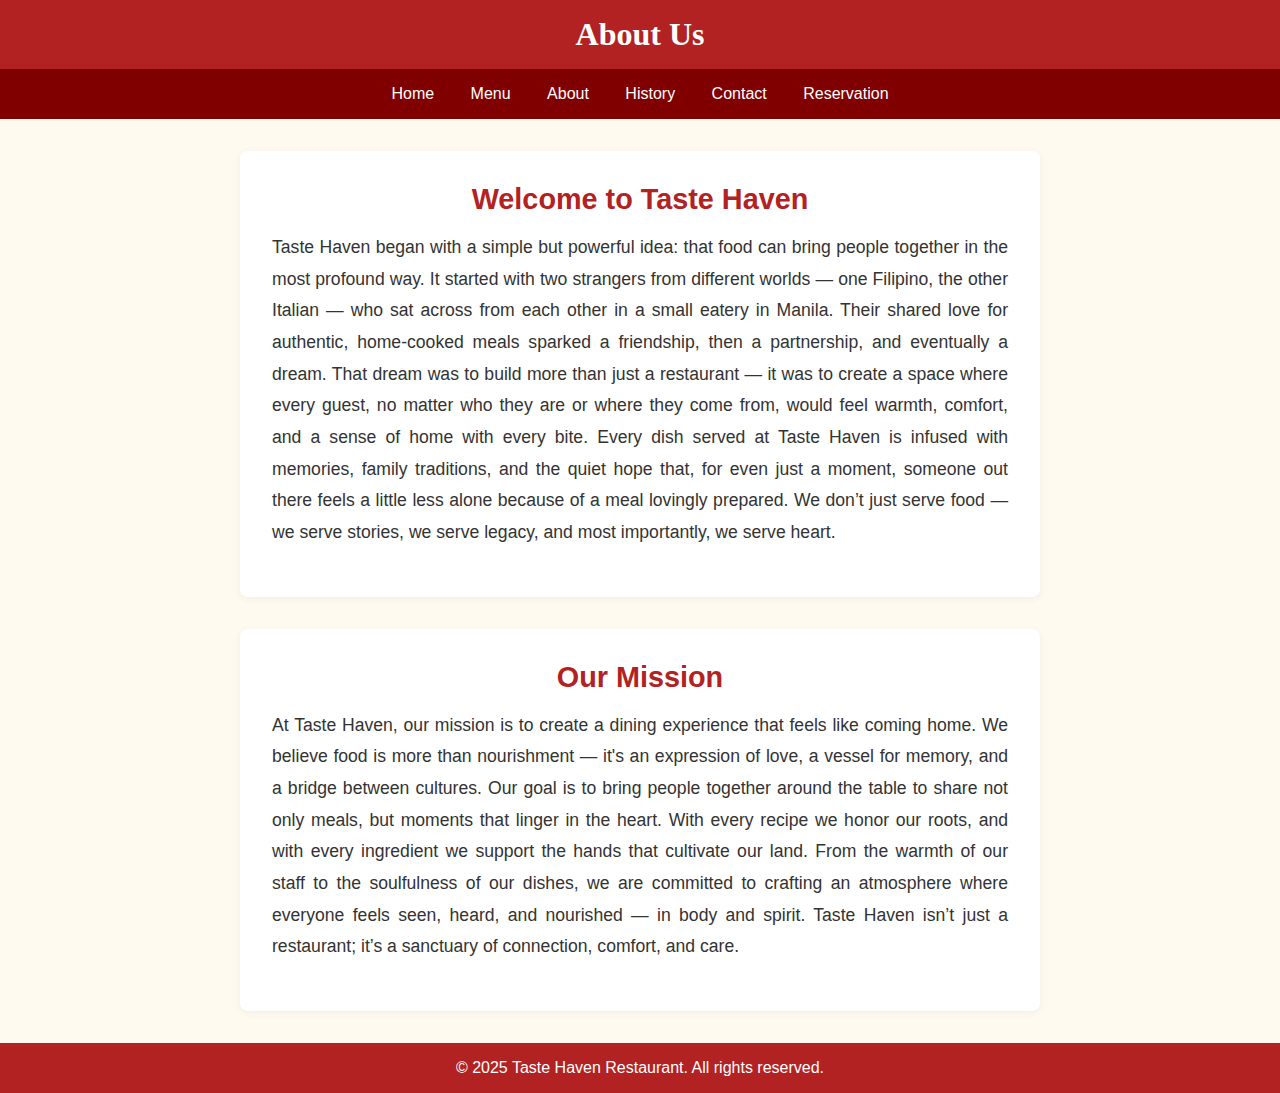
<file: about.html>
<!DOCTYPE html>
<html lang="en">

<head>
  <meta charset="UTF-8" />
  <meta name="viewport" content="width=device-width, initial-scale=1.0" />
  <title>Taste Haven | About</title>
  <link rel="stylesheet" href="style.css" />
</head>

<body>
  <header>
    <h1>About Us</h1>
  </header>

  <nav>
    <a href="index.html">Home</a>
    <a href="menu.html">Menu</a>
    <a href="about.html">About</a>
    <a href="history.html">History</a>
    <a href="contact.html">Contact</a>
    <a href="reservations.html">Reservation</a>
  </nav>

  <main class="about-page">
    <section id="about">
      <h2>Welcome to Taste Haven</h2>
      <p>
        Taste Haven began with a simple but powerful idea: that food can bring people together in the most profound way. It started with two strangers from different worlds — one Filipino, the other Italian — who sat across from each other in a small eatery in Manila. Their shared love for authentic, home-cooked meals sparked a friendship, then a partnership, and eventually a dream. That dream was to build more than just a restaurant — it was to create a space where every guest, no matter who they are or where they come from, would feel warmth, comfort, and a sense of home with every bite. Every dish served at Taste Haven is infused with memories, family traditions, and the quiet hope that, for even just a moment, someone out there feels a little less alone because of a meal lovingly prepared. We don’t just serve food — we serve stories, we serve legacy, and most importantly, we serve heart.
      </p>
    </section>

    <section id="mission">
      <h2>Our Mission</h2>
      <p>
        At Taste Haven, our mission is to create a dining experience that feels like coming home. We believe food is more than nourishment — it's an expression of love, a vessel for memory, and a bridge between cultures. Our goal is to bring people together around the table to share not only meals, but moments that linger in the heart. With every recipe we honor our roots, and with every ingredient we support the hands that cultivate our land. From the warmth of our staff to the soulfulness of our dishes, we are committed to crafting an atmosphere where everyone feels seen, heard, and nourished — in body and spirit. Taste Haven isn’t just a restaurant; it’s a sanctuary of connection, comfort, and care.
      </p>
    </section>
  </main>

  <footer>
    <p>&copy; 2025 Taste Haven Restaurant. All rights reserved.</p>
  </footer>
</body>

</html>
</file>
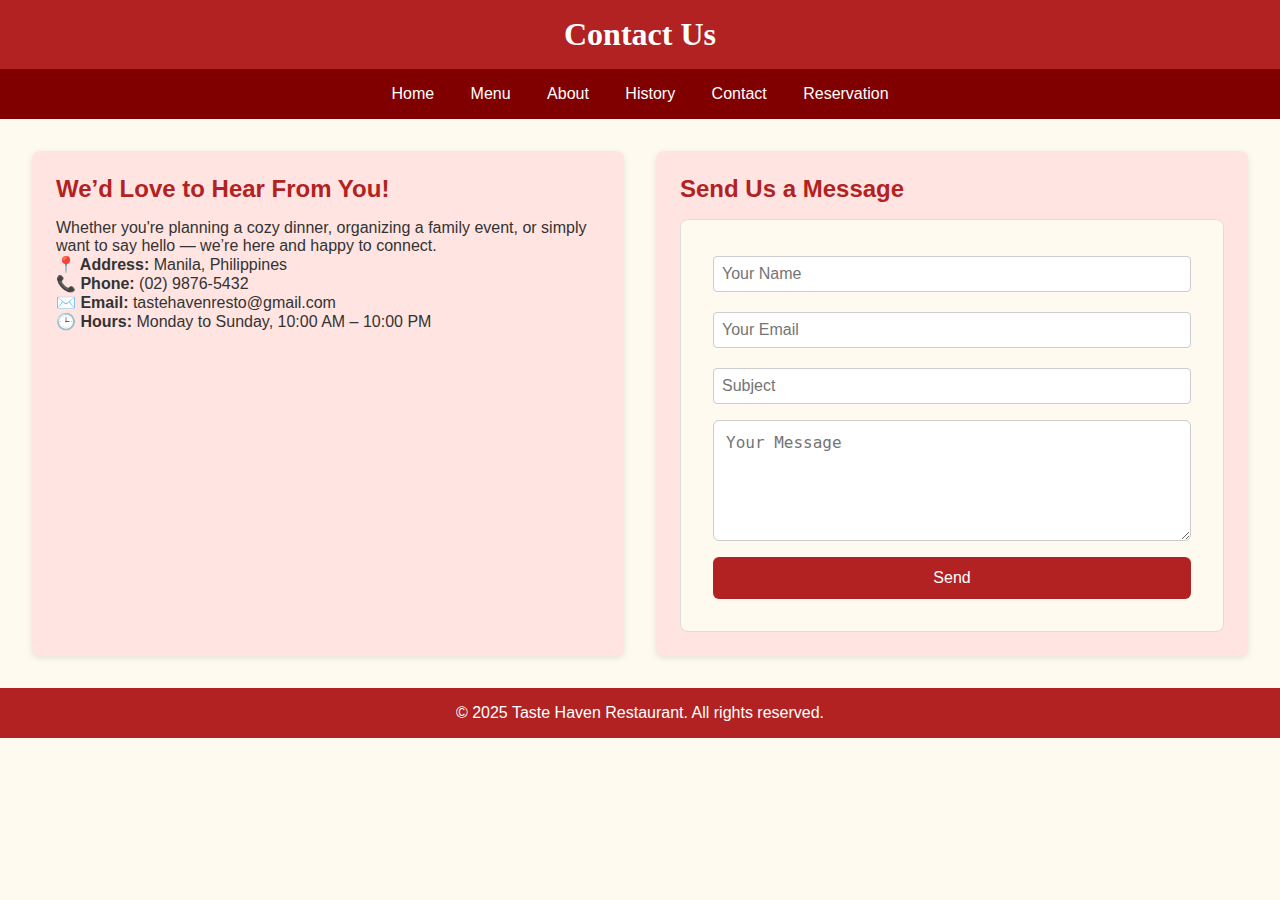
<file: contact.html>
<!DOCTYPE html>
<html lang="en">

<head>
  <meta charset="UTF-8" />
  <meta name="viewport" content="width=device-width, initial-scale=1.0" />
  <title>Taste Haven | Contact</title>
  <link rel="stylesheet" href="style.css" />
</head>

<body>
  <header>
    <h1>Contact Us</h1>
  </header>

  <nav>
    <a href="index.html">Home</a>
    <a href="menu.html">Menu</a>
    <a href="about.html">About</a>
    <a href="history.html">History</a>
    <a href="contact.html">Contact</a>
    <a href="reservations.html">Reservation</a>
  </nav>

  <main>
    <section class="contact-container">
      <div class="contact-details">
        <h2>We’d Love to Hear From You!</h2>
        <p>
          Whether you're planning a cozy dinner, organizing a family event, or simply want to say hello — we’re here and happy to connect.
        </p>
        <p><strong>📍 Address:</strong> Manila, Philippines</p>
        <p><strong>📞 Phone:</strong> (02) 9876-5432</p>
        <p><strong>✉️ Email:</strong> tastehavenresto@gmail.com</p>
        <p><strong>🕒 Hours:</strong> Monday to Sunday, 10:00 AM – 10:00 PM</p>
      </div>

      <div class="contact-form">
        <h2>Send Us a Message</h2>
        <form action="https://formsubmit.co/tastehavenresto@gmail.com" method="POST">
          <input type="hidden" name="_next" value="thankyou.html">
          <input type="hidden" name="_captcha" value="false">
          <input type="text" name="name" placeholder="Your Name" required />
          <input type="email" name="email" placeholder="Your Email" required />
          <input type="text" name="subject" placeholder="Subject" />
          <textarea name="message" rows="5" placeholder="Your Message" required></textarea>
          <button type="submit">Send</button>
        </form>
      </div>
    </section>
  </main>

  <footer>
    <p>&copy; 2025 Taste Haven Restaurant. All rights reserved.</p>
  </footer>
</body>

</html>
</file>
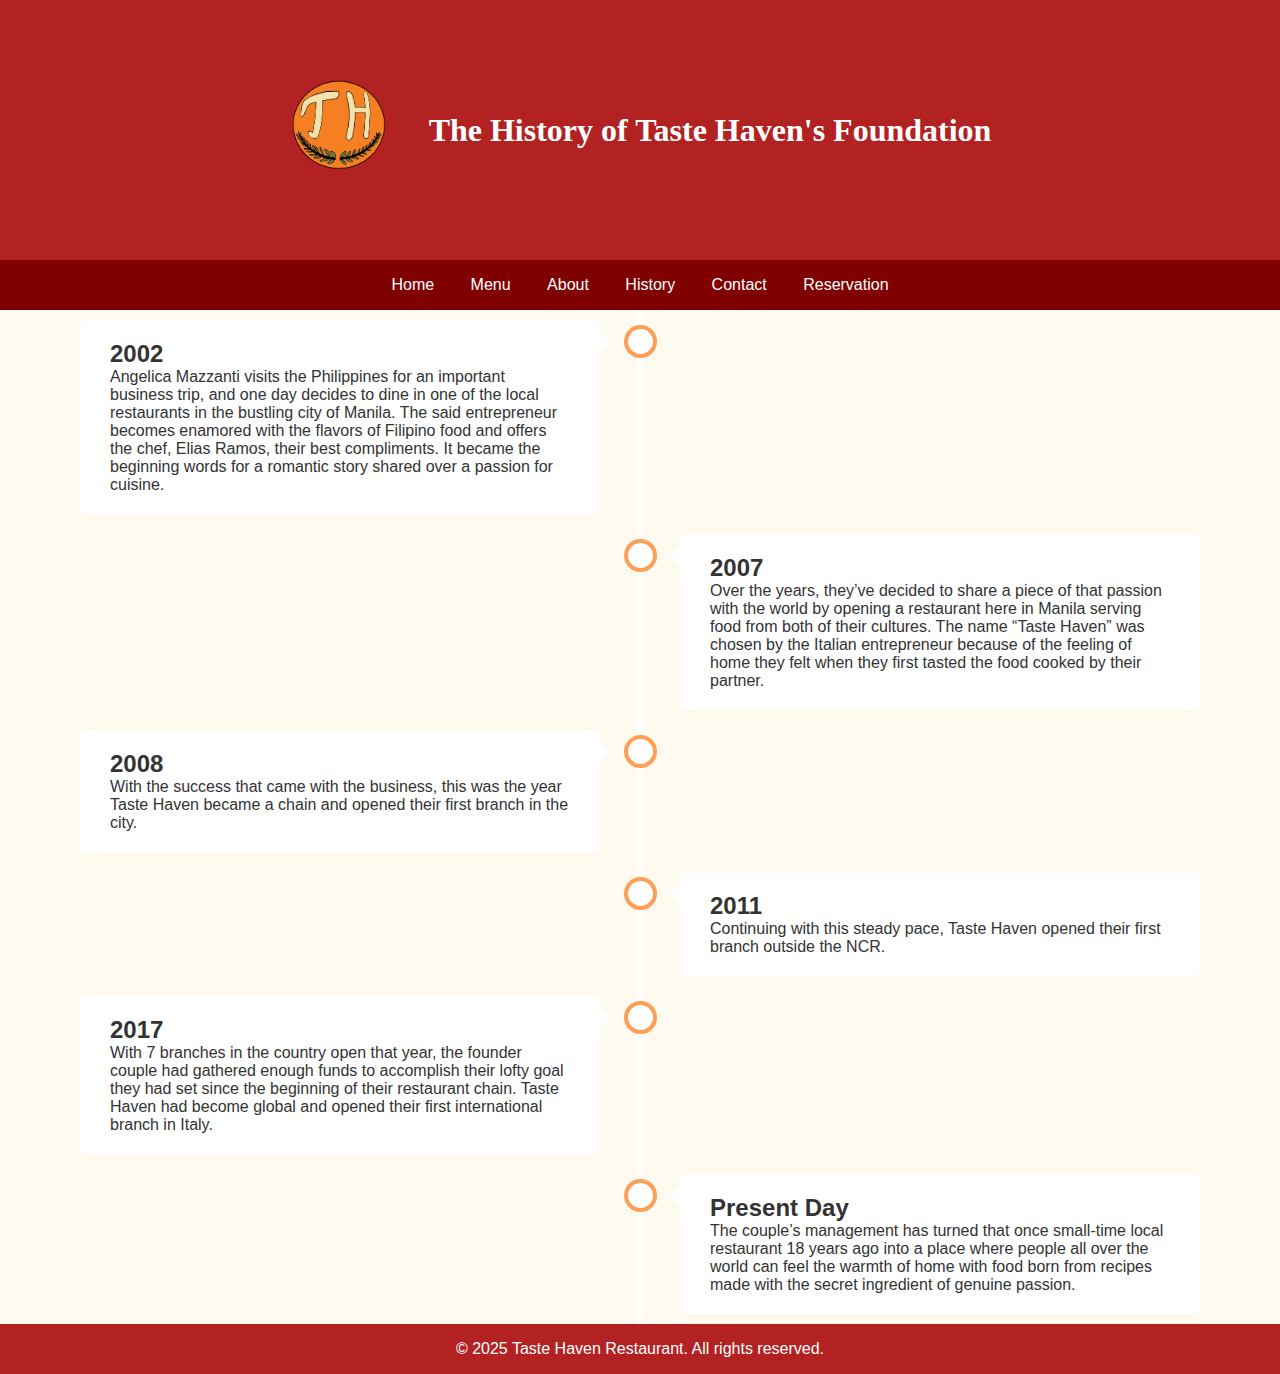
<file: history.html>
<!DOCTYPE html>
<html lang="en">
</html>

<head>
  <meta charset="UTF-8" />
  <meta name="viewport" content="width=device-width, initial-scale=1.0" />
  <title>Taste Haven | Menu</title>
  <link rel="stylesheet" href="style.css" />
</head>

<body>

  <header>
    <h1>
	<div class="navbar">
	<div class="logo"> 
	<img src="Logo.png" width="15%" height="15%">
	</div>
	<div> 
    The History of Taste Haven's Foundation
  </div>
	</div>
	</h1>
  </header>

  <nav>
    <a href="index.html">Home</a>
    <a href="menu.html">Menu</a>
    <a href="about.html">About</a>
    <a href="history.html">History</a>
    <a href="contact.html">Contact</a>
    <a href="reservations.html">Reservation</a>
  </nav>

  <div class="timeline">
    <div class="container left">
      <div class="content">
        <h2>2002</h2>
        <p>Angelica Mazzanti visits the Philippines for an important business trip, and one day decides to dine in one of the local restaurants in the bustling city of Manila. The said entrepreneur becomes enamored with the flavors of Filipino food and offers the chef, Elias Ramos, their best compliments. It became the beginning words for a romantic story shared over a passion for cuisine.</p>
      </div>
    </div>
    <div class="container right">
      <div class="content">
        <h2>2007</h2>
        <p>Over the years, they’ve decided to share a piece of that passion with the world by opening a restaurant here in Manila serving food from both of their cultures. The name “Taste Haven” was chosen by the Italian entrepreneur because of the feeling of home they felt when they first tasted the food cooked by their partner.
</p>
      </div>
    </div>
    <div class="container left">
      <div class="content">
        <h2>2008</h2>
        <p> With the success that came with the business, this was the year Taste Haven became a chain and opened their first branch in the city.</p>
      </div>
    </div>
    <div class="container right">
      <div class="content">
        <h2>2011</h2>
        <p>Continuing with this steady pace, Taste Haven opened their first branch outside the NCR. </p>
      </div>
    </div>
    <div class="container left">
      <div class="content">
        <h2>2017</h2>
        <p>With 7 branches in the country open that year, the founder couple had gathered enough funds to accomplish their lofty goal they had set since the beginning of their restaurant chain. Taste Haven had become global and opened their first international branch in Italy.</p>
      </div>
    </div>
    <div class="container right">
      <div class="content">
        <h2>Present Day</h2>
        <p>The couple’s management has turned that once small-time local restaurant 18 years ago into a place where people all over the world can feel the warmth of home with food born from recipes made with the secret ingredient of genuine passion.</p>
      </div>
    </div>
  </div>

  <footer>
    <p>&copy; 2025 Taste Haven Restaurant. All rights reserved.</p>
  </footer>
</body>
</file>
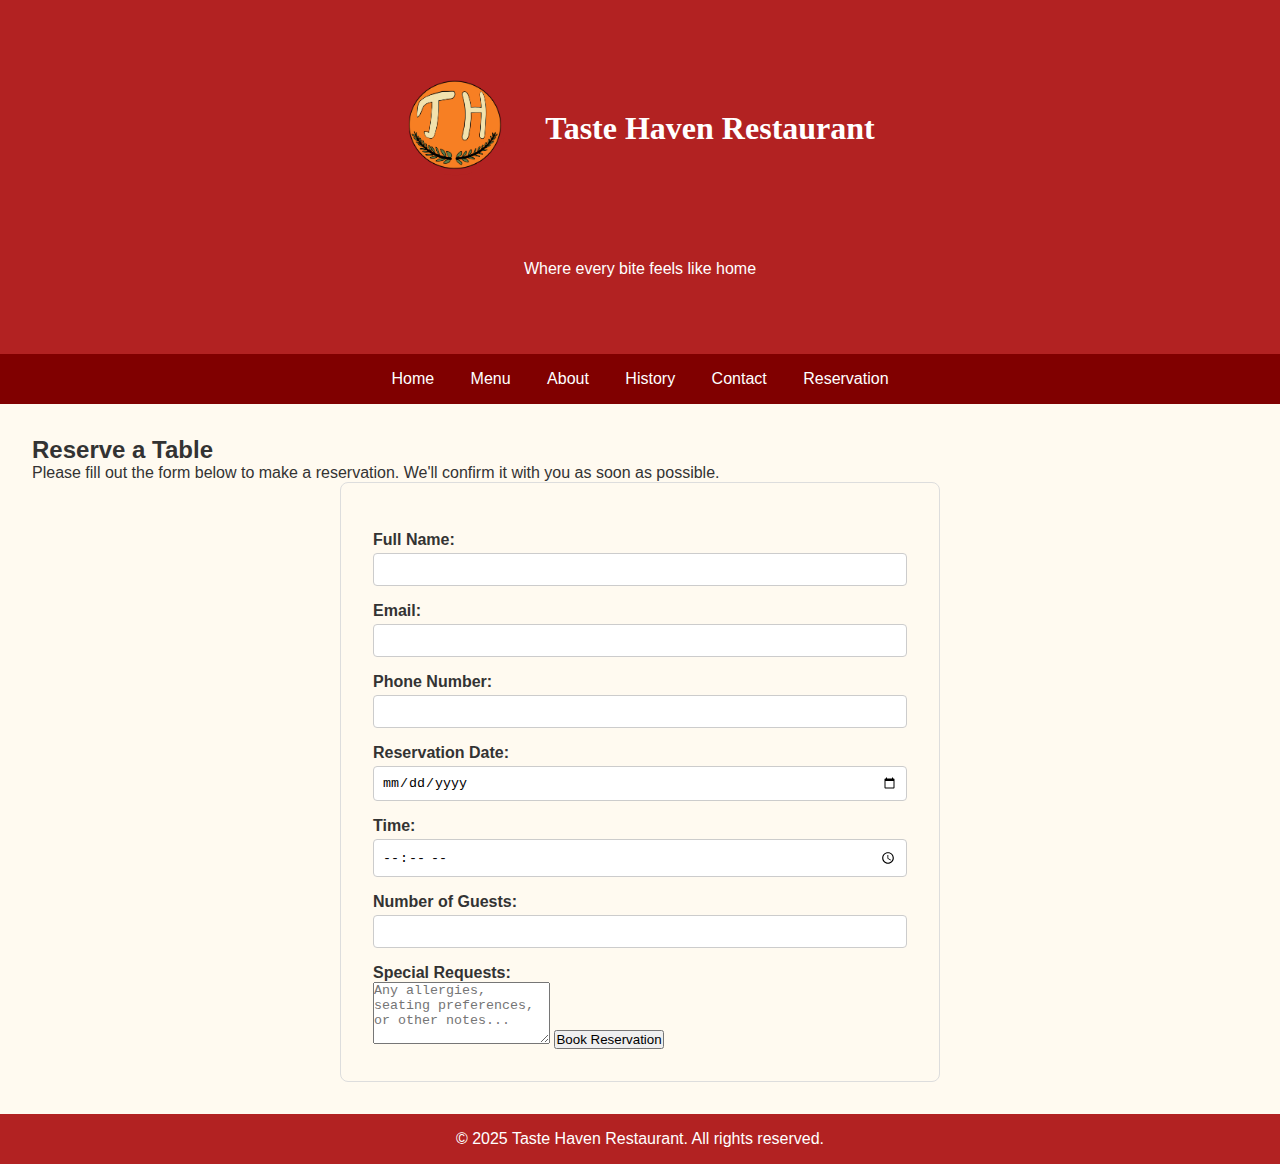
<file: reservations.html>
<!DOCTYPE html>
<html lang="en">
<head>
  <meta charset="UTF-8" />
  <meta name="viewport" content="width=device-width, initial-scale=1.0"/>
  <title>Reservations - Taste Haven</title>
  <link rel="stylesheet" href="style.css" />
</head>
<body>
  <header>
  <div class="navbar">
	<div class="logo"> 
	<img src="Logo.png" width="15%" height="15%">
	</div>
	<div> 
    <h1>Taste Haven Restaurant</h1>
	</div>
	</div>
	<div class="navbar">
    <p class="nav-titles"> Where every bite feels like home</p>
	</div>
  </header>

  <nav>
    <a href="index.html">Home</a>
    <a href="menu.html">Menu</a>
    <a href="about.html">About</a>
    <a href="history.html">History</a>
    <a href="contact.html">Contact</a>
    <a href="reservations.html">Reservation</a>
  </nav>

  <main class="form-section">
    <section class="reservation-container">
      <h2>Reserve a Table</h2>
      <p>Please fill out the form below to make a reservation. We'll confirm it with you as soon as possible.</p>

      <form action="https://formsubmit.co/tastehavenresto@gmail.com" method="POST">
        <input type="hidden" name="_next" value="https://wakimishca.github.io/taste-haven/thankyou.html">
        
        <input type="hidden" name="_captcha" value="false">

        <label for="name">Full Name:</label>
        <input type="text" id="name" name="name" required />

        <label for="email">Email:</label>
        <input type="email" id="email" name="email" required />

        <label for="phone">Phone Number:</label>
        <input type="tel" id="phone" name="phone" required />

        <label for="date">Reservation Date:</label>
        <input type="date" id="date" name="date" required />

        <label for="time">Time:</label>
        <input type="time" id="time" name="time" required />

        <label for="guests">Number of Guests:</label>
        <input type="number" id="guests" name="guests" min="1" required />

        <label for="notes">Special Requests:</label>
        <textarea id="notes" name="notes" rows="4" placeholder="Any allergies, seating preferences, or other notes..."></textarea>

        <button type="submit">Book Reservation</button>
      </form>
    </section>
  </main>

  <footer>
    <p>&copy; 2025 Taste Haven Restaurant. All rights reserved.</p>
  </footer>
</body>
</html>
</file>
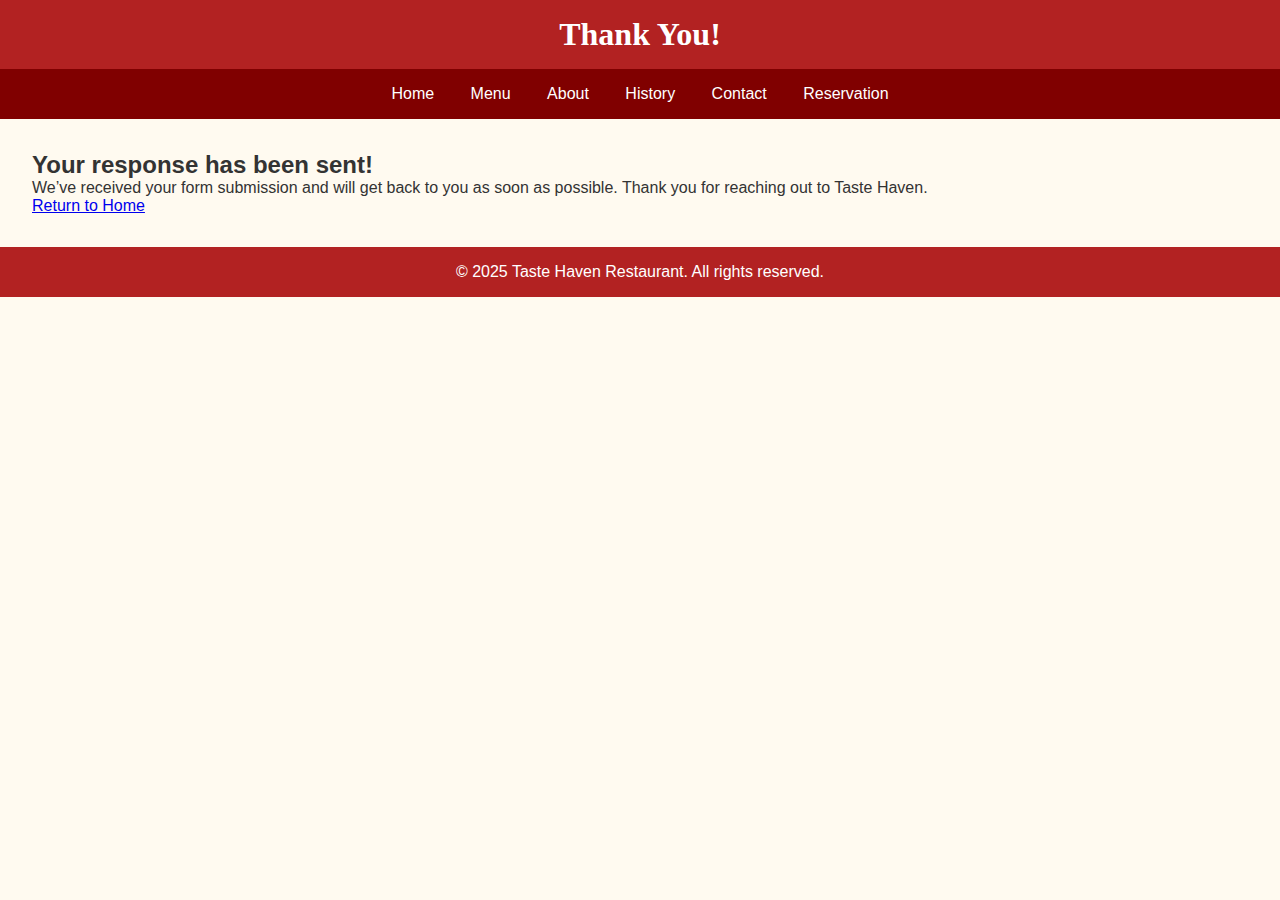
<file: thankyou.html>
<!DOCTYPE html>
<html lang="en">
<head>
  <meta charset="UTF-8" />
  <meta name="viewport" content="width=device-width, initial-scale=1.0"/>
  <title>Thank You - Taste Haven</title>
  <link rel="stylesheet" href="style.css" />
</head>
<body>
  <header>
    <h1>Thank You!</h1>
  </header>

  <nav>
    <a href="index.html">Home</a>
    <a href="menu.html">Menu</a>
    <a href="about.html">About</a>
    <a href="history.html">History</a>
    <a href="contact.html">Contact</a>
    <a href="reservations.html">Reservation</a>
  </nav>

  <main>
    <section>
      <h2>Your response has been sent!</h2>
      <p>We’ve received your form submission and will get back to you as soon as possible. Thank you for reaching out to Taste Haven.</p>
      <p><a href="index.html">Return to Home</a></p>
    </section>
  </main>

  <footer>
    <p>&copy; 2025 Taste Haven Restaurant. All rights reserved.</p>
  </footer>
</body>
</html>
</file>
<file: style.css>
body {
  font-family: Arial, sans-serif;
  margin: 0;
  padding: 0;
  background-color: #fffaf0;
  color: #333;
}

header {
  background-color: #b22222;
  color: white;
  padding: 1rem;
  text-align: center;
}

nav {
  background-color: #800000;
  text-align: center;
}

nav a {
  color: white;
  padding: 1rem;
  display: inline-block;
  text-decoration: none;
}

nav a:hover {
  background-color: #a52a2a;
}

.hero {
  background: url("bg.png") center/cover no-repeat;
  height: 400px;
  display: flex;
  align-items: center;
  justify-content: center;
  color: white;
  text-shadow: 2px 2px 4px #000;
  font-size: 2rem;
  text-align: center;
}

section {
  padding: 2rem;
}

.menu {
  display: grid;
  grid-template-columns: repeat(auto-fit, minmax(200px, 1fr));
  gap: 1rem;
}

.menu-item {
  background: #ffe4e1;
  padding: 1rem;
  border-radius: 8px;
  text-align: center;
}

footer {
  background-color: #b22222;
  color: white;
  text-align: center;
  padding: 1rem;
}

/* The actual timeline (the vertical ruler) */
.timeline {
  position: relative;
  max-width: 1200px;
  margin: 0 auto;
}

/* The actual timeline (the vertical ruler) */
.timeline::after {
  content: '';
  position: absolute;
  width: 6px;
  background-color: white;
  top: 0;
  bottom: 0;
  left: 50%;
  margin-left: -3px;
}

/* Container around content */
.container {
  padding: 10px 40px;
  position: relative;
  background-color: inherit;
  width: 50%;
}

/* The circles on the timeline */
.container::after {
  content: '';
  position: absolute;
  width: 25px;
  height: 25px;
  right: -17px;
  background-color: white;
  border: 4px solid #FF9F55;
  top: 15px;
  border-radius: 50%;
  z-index: 1;
}

/* Place the container to the left */
.left {
  left: 0;
}

/* Place the container to the right */
.right {
  left: 50%;
}

/* Add arrows to the left container (pointing right) */
.left::before {
  content: " ";
  height: 0;
  position: absolute;
  top: 22px;
  width: 0;
  z-index: 1;
  right: 30px;
  border: medium solid white;
  border-width: 10px 0 10px 10px;
  border-color: transparent transparent transparent white;
}

/* Add arrows to the right container (pointing left) */
.right::before {
  content: " ";
  height: 0;
  position: absolute;
  top: 22px;
  width: 0;
  z-index: 1;
  left: 30px;
  border: medium solid white;
  border-width: 10px 10px 10px 0;
  border-color: transparent white transparent transparent;
}

/* Fix the circle for containers on the right side */
.right::after {
  left: -16px;
}

/* The actual content */
.content {
  padding: 20px 30px;
  background-color: white;
  position: relative;
  border-radius: 6px;
}

/* Media queries - Responsive timeline on screens less than 600px wide */
@media screen and (max-width: 600px) {
/* Place the timelime to the left */
  .timeline::after {
    left: 31px;
  }

/* Full-width containers */
  .container {
    width: 100%;
    padding-left: 70px;
    padding-right: 25px;
  }

/* Make sure that all arrows are pointing leftwards */
  .container::before {
    left: 60px;
    border: medium solid white;
    border-width: 10px 10px 10px 0;
    border-color: transparent white transparent transparent;
  }

/* Make sure all circles are at the same spot */
  .left::after, .right::after {
    left: 15px;
  }

/* Make all right containers behave like the left ones */
  .right {
    left: 0%;
  }
}

form {
  max-width: 600px;
  margin: 0 auto;
  background-color: #fffaf0;
  padding: 2rem;
  border: 1px solid #ddd;
  border-radius: 8px;
}

form label {
  display: block;
  margin-top: 1rem;
  font-weight: bold;
}

form input[type="text"],
form input[type="email"],
form input[type="tel"],
form input[type="date"],
form input[type="time"],
form input[type="number"] {
  width: 100%;
  padding: 0.5rem;
  margin-top: 0.25rem;
  border-radius: 4px;
  border: 1px solid #ccc;
}

form input[type="submit"] {
  background-color: #b22222;
  color: white;
  padding: 0.75rem 1.5rem;
  border: none;
  border-radius: 4px;
  margin-top: 1rem;
  cursor: pointer;
}

form input[type="submit"]:hover {
  background-color: #800000;
}

/* About-Us Improvements */
#about, #mission, #team {
  background-color: #fff;
  margin: 2rem auto;
  max-width: 800px;
  padding: 2rem;
  border-radius: 8px;
  box-shadow: 0 2px 8px rgba(0, 0, 0, 0.05);
}

#about h2, #mission h2, #team h2 {
  color: #b22222;
  margin-bottom: 1rem;
  font-size: 1.8rem;
  text-align: center;
}

#about p, #mission p, #team p {
  font-size: 1.1rem;
  line-height: 1.8;
  text-align: justify;
  margin-bottom: 1rem;
}

/* Contact Page Styles */
.contact-container {
  display: flex;
  flex-wrap: wrap;
  gap: 2rem;
  justify-content: space-between;
  padding: 2rem;
}

.contact-details,
.contact-form {
  flex: 1 1 45%;
  background-color: #ffe4e1;
  padding: 1.5rem;
  border-radius: 8px;
  box-shadow: 0 2px 6px rgba(0, 0, 0, 0.1);
}

.contact-details h2,
.contact-form h2 {
  margin-bottom: 1rem;
  color: #b22222;
}

.contact-form form {
  display: flex;
  flex-direction: column;
}

.contact-form input,
.contact-form textarea {
  margin-bottom: 1rem;
  padding: 0.75rem;
  border: 1px solid #ccc;
  border-radius: 6px;
  font-size: 1rem;
}

.contact-form button {
  padding: 0.75rem;
  border: none;
  background-color: #b22222;
  color: white;
  border-radius: 6px;
  font-size: 1rem;
  cursor: pointer;
  transition: background-color 0.3s ease;
}

.contact-form button:hover {
  background-color: #a52a2a;
}

@media screen and (max-width: 768px) {
  .contact-container {
    flex-direction: column;
  }

  .contact-details,
  .contact-form {
    flex: 1 1 100%;
  }
}

.thankyou-section {
  display: flex;
  justify-content: center;
  align-items: center;
  padding: 3rem 1rem;
}

.thankyou-message {
  max-width: 600px;
  background-color: #ffe4e1;
  padding: 2rem;
  border-radius: 10px;
  text-align: center;
}

.thankyou-message h2 {
  color: #b22222;
  margin-bottom: 1rem;
}

.thankyou-links {
  margin-top: 2rem;
  display: flex;
  flex-wrap: wrap;
  gap: 1rem;
  justify-content: center;
}

.thankyou-links .button {
  padding: 0.75rem 1.5rem;
  background-color: #b22222;
  color: white;
  text-decoration: none;
  border-radius: 6px;
  transition: background-color 0.3s ease;
}

.thankyou-links .button:hover {
  background-color: #a52a2a;
}

h1 {
font-family: Palatino, "Palatino Linotype", "Palatino LT STD", "Book Antiqua", Georgia, serif;
}

* {
  margin: 0;
  padding: 0;
  box-sizing: border-box;
}

/* Navigation Bar */
.navbar {
  display: flex;
  align-items: center;
  padding: 20px;
	margin: 40px auto; 
  width: fit-content;
  gap: 40px;
}


.logo img {
  width: 100px;
  height: auto;
}
</file>
